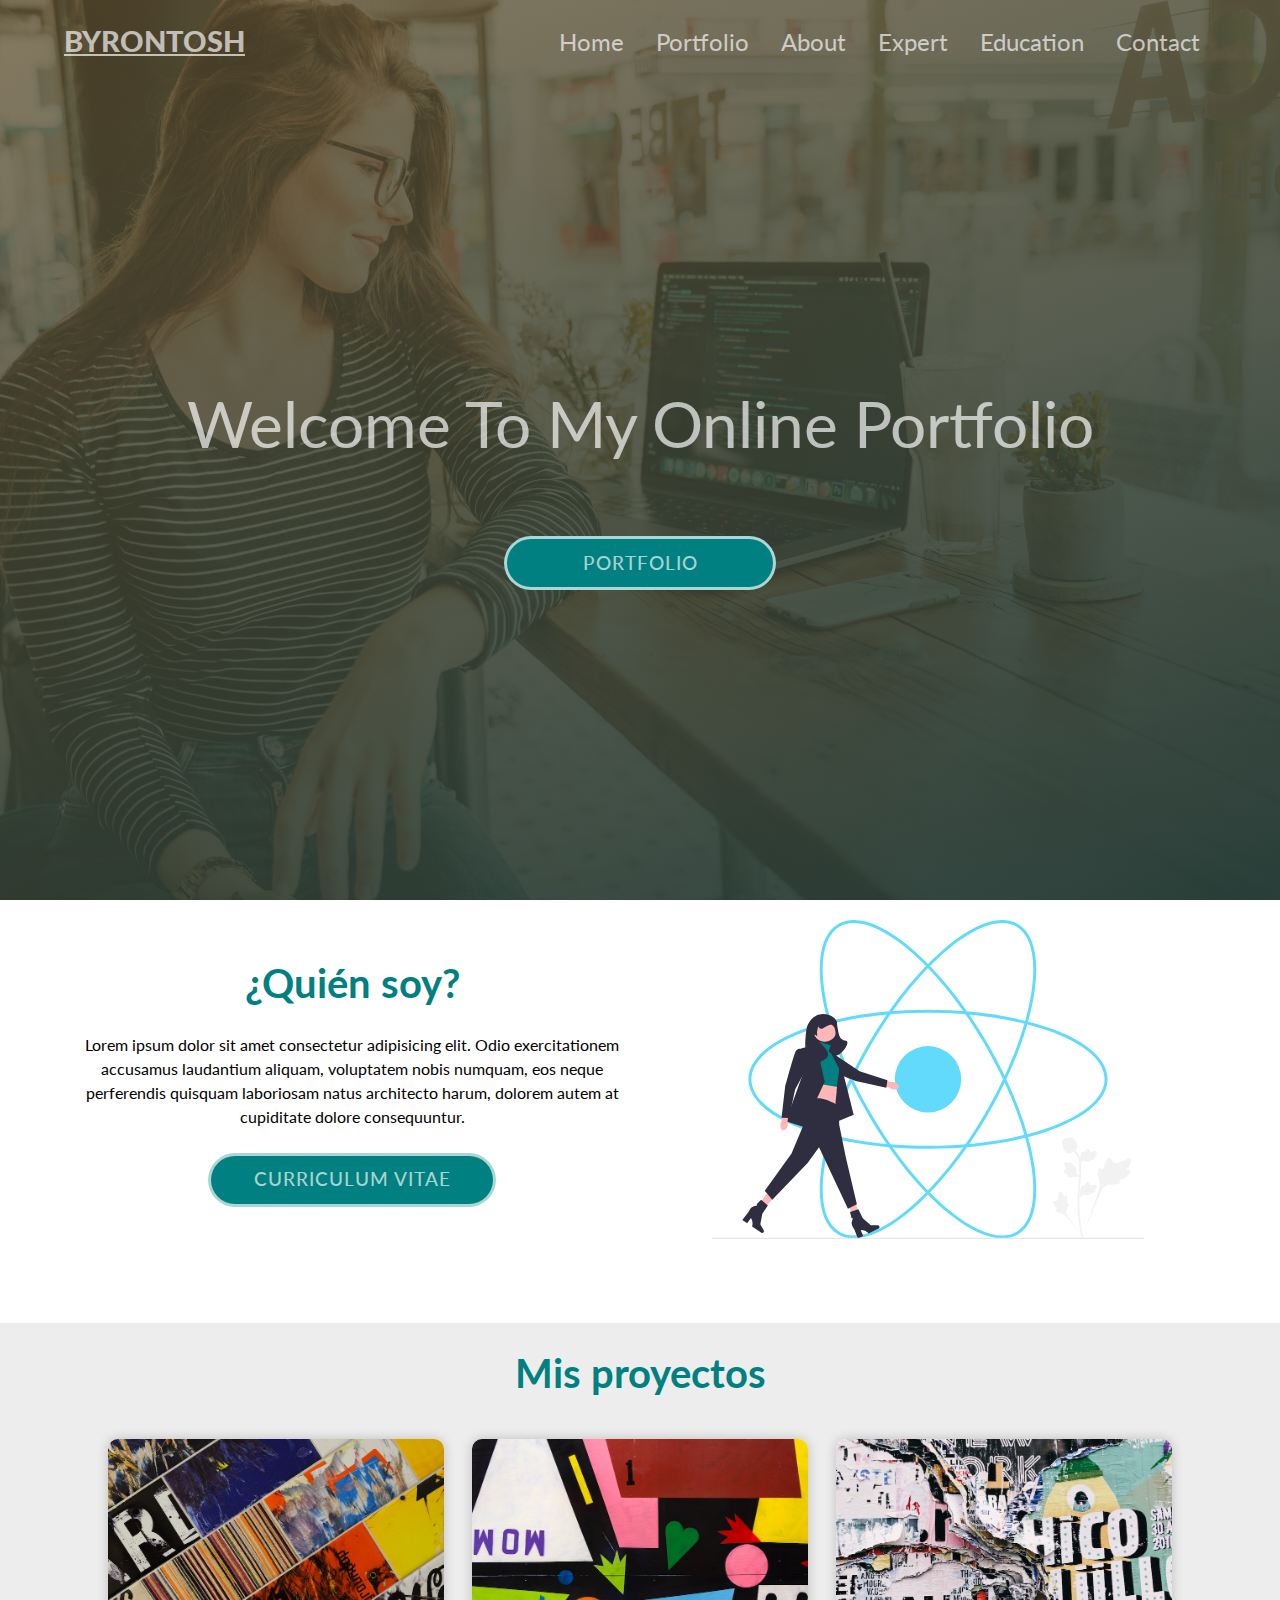
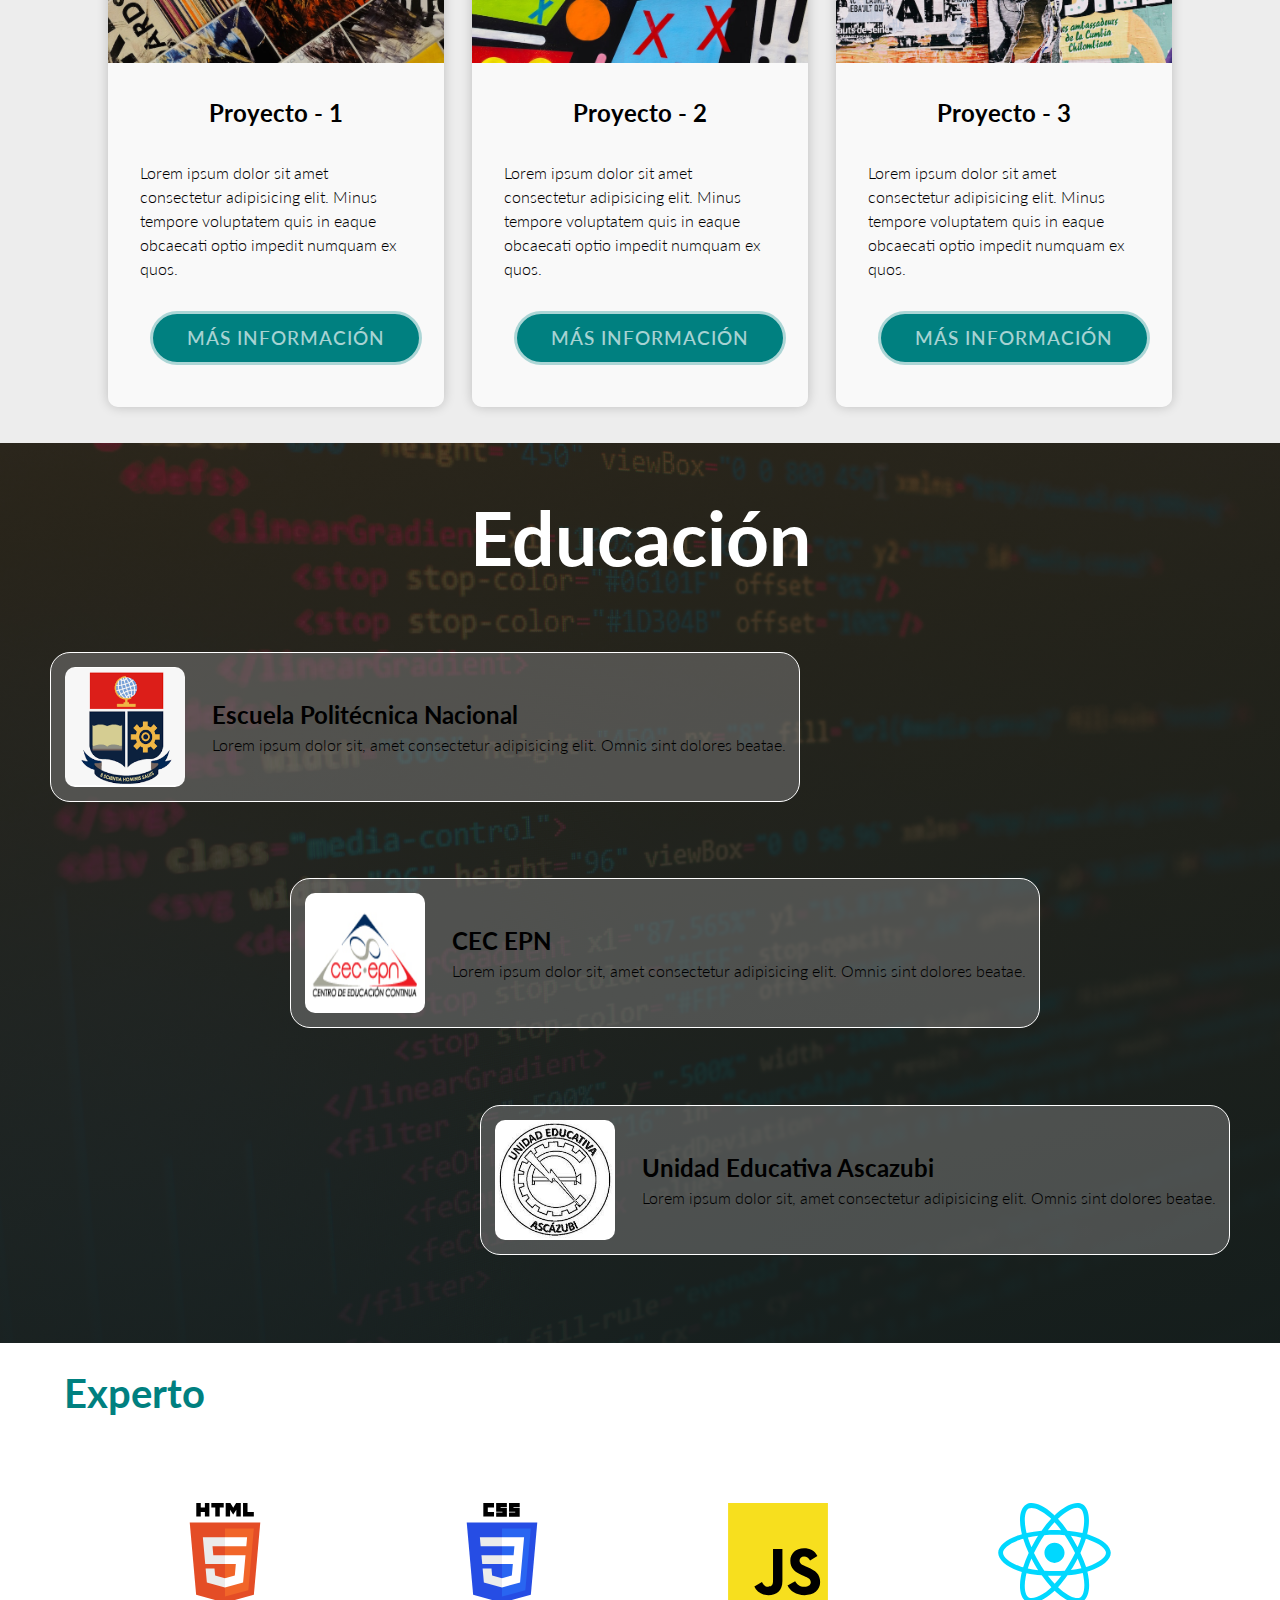
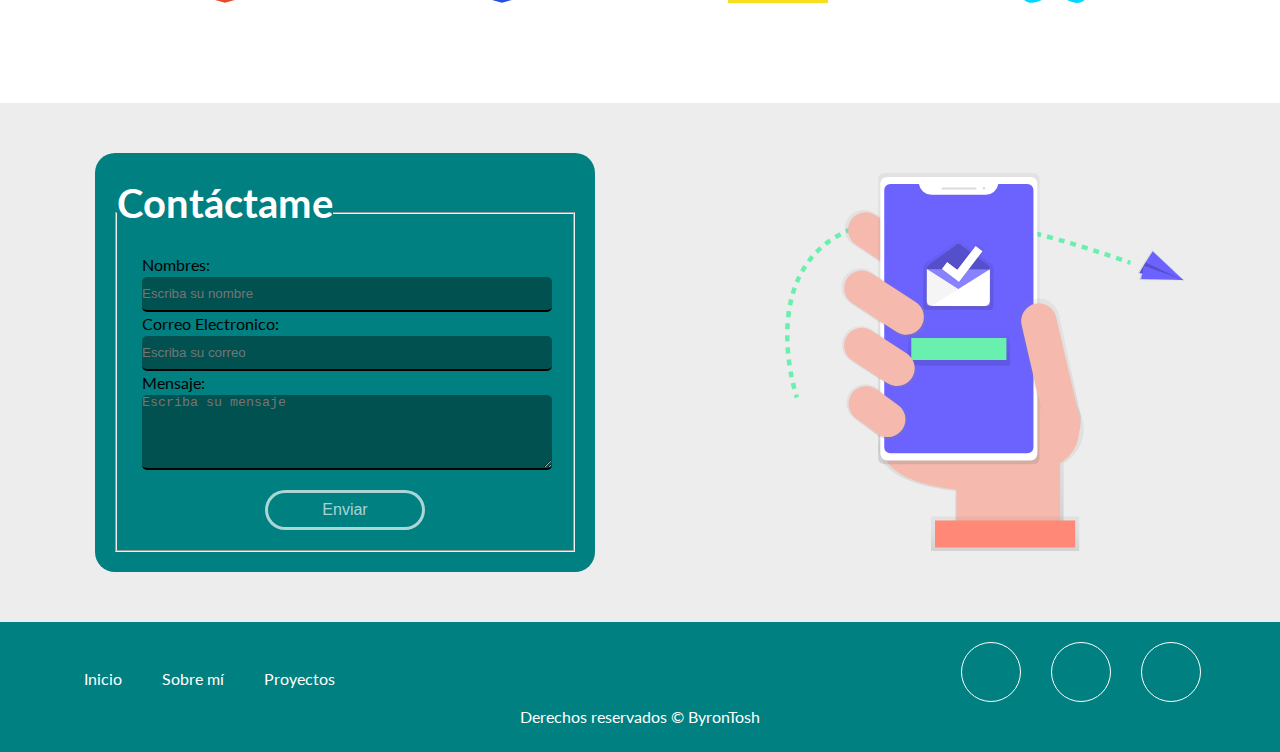
<file: index.html>
<!DOCTYPE html>
<html lang="en">

<head>
	<meta charset="UTF-8" />
	<meta http-equiv="X-UA-Compatible" content="IE=edge" />
	<meta name="viewport" content="width=device-width, initial-scale=1.0" />


	<!-- https://cdnjs.com/libraries/font-awesome -->

	<!-- https://fontawesome.com/icons -->
	
	<link rel="stylesheet" href="https://cdnjs.cloudflare.com/ajax/libs/font-awesome/6.1.2/css/all.min.css"
	integrity="sha512-1sCRPdkRXhBV2PBLUdRb4tMg1w2YPf37qatUFeS7zlBy7jJI8Lf4VHwWfZZfpXtYSLy85pkm9GaYVYMfw5BC1A=="
	crossorigin="anonymous" referrerpolicy="no-referrer" />

	<link rel="stylesheet" href="style.css" />

	<!-- https://www.flaticon.es/ -->
	<link rel="shortcut icon" href="https://cdn-icons-png.flaticon.com/512/1356/1356479.png" type="image/x-icon">

	<title>Portfolio-Flexbox</title>

</head>

<body>

	<!-- HEADER SECTION SATRTS -->
	<header class="header">

		<nav class="navbar">
			<div class="container">
				<div class="logo">Byrontosh</div>
				<ul class="menu">
					<li><a href="#navbar">Home</a></li>
					<li><a href="#portfolio">Portfolio</a></li>
					<li><a href="#about">About</a></li>
					<li><a href="#expert">Expert</a></li>
                    <li><a href="#education">Education</a></li>
					<li><a href="#contact">Contact</a></li>
				</ul>
			</div>
		</nav>

		<div class="showcase">
			<div class="container-2">
				<div class="showcase-box">
					<h1>Welcome to my online portfolio</h1>
					<a href="#portfolio" class="btn btn-light">Portfolio</a>
				</div>
			</div>
		</div>

	</header>
	<!-- HEADER SECTION ENDS -->



    <!-- MAIN SECTION STARTS  -->
	<main class="main">



		<!-- ABOUT SECTION STARTS  -->
		<section class="about container" id="about">
			<div class="about__texts">
				<h2 class="title">¿Quién soy?</h2>
				<p class="about__paragraph">Lorem ipsum dolor sit amet consectetur adipisicing elit. Odio exercitationem
					accusamus laudantium aliquam, voluptatem nobis numquam, eos neque perferendis quisquam laboriosam
					natus architecto harum, dolorem autem at cupiditate dolore consequuntur.</p>
				<a href="#" class="btn btn-about">curriculum vitae</a>
			</div>
			<figure class="about__img">
				<img src="./images/girl.svg" class="about__picture">
			</figure>
		</section>
		<!-- ABOUT SECTION ENDS  -->



		<!-- PORTFOLIO SECTION STARTS  -->
		<section class="portfolio" id="portfolio">
			<div class="portfolio__container container">
				
				<h2 class="title">Mis proyectos</h2>

				<div class="portfolio__cards">
					<article class="portfolio__card">
						<img src="./images/portfolio-1.jfif" class="portfolio__picture">
						<div class="portfolio__texts">
							<h3 class="portfolio__title">Proyecto - 1</h3>
							<p class="portfolio__paragraph">Lorem ipsum dolor sit amet consectetur adipisicing elit.
								Minus tempore voluptatem quis in eaque obcaecati optio impedit numquam ex quos.</p>
							<a href="#" class="btn btn-portfolio">Más información</a>
						</div>
					</article>

					<article class="portfolio__card">
						<img src="./images/portfolio-2.jfif" class="portfolio__picture">
						<div class="portfolio__texts">
							<h3 class="portfolio__title">Proyecto - 2</h3>
							<p class="portfolio__paragraph">Lorem ipsum dolor sit amet consectetur adipisicing elit.
								Minus tempore voluptatem quis in eaque obcaecati optio impedit numquam ex quos.</p>
							<a href="#" class="btn btn-portfolio">Más información</a>
						</div>
					</article>

					<article class="portfolio__card">
						<img src="./images/portfolio-3.jfif" class="portfolio__picture">
						<div class="portfolio__texts">
							<h3 class="portfolio__title">Proyecto - 3</h3>
							<p class="portfolio__paragraph">Lorem ipsum dolor sit amet consectetur adipisicing elit.
								Minus tempore voluptatem quis in eaque obcaecati optio impedit numquam ex quos.</p>
							<a href="#" class="btn btn-portfolio">Más información</a>
						</div>
					</article>
				</div>
			</div>
		</section>
		<!-- PORTFOLIO SECTION ENDS  -->

		<!-- START OF EDUCACION -->
        <section class="educacion" id="education">

            <h2 class="title">Educación</h2>

            
            <article class="cursos curso1">

                <img src="./images/EPN.PNG" alt="Escuela Politecnica Nacional">

                <div class="cursos-contenido">
                <h3 class="educacion__title">Escuela Politécnica Nacional</h3>
                <p class="educacion__paragraph">Lorem ipsum dolor sit, amet consectetur adipisicing elit. Omnis sint dolores beatae.</p>
                </div>
                
            </article>

            <article class="cursos curso2">

                <img src="./images/CEC.PNG" alt="Escuela Politecnica Nacional">

                <div class="cursos-contenido">
                <h3 class="educacion__title">CEC EPN</h3>
                <p class="educacion__paragraph">Lorem ipsum dolor sit, amet consectetur adipisicing elit. Omnis sint dolores beatae.</p>
                </div>
                
            </article>

            <article class="cursos curso3">

                <img src="./images/images.jfif" alt="Escuela Politecnica Nacional">

                <div class="cursos-contenido">
                <h3 class="educacion__title">Unidad Educativa Ascazubi</h3>
                <p class="educacion__paragraph">Lorem ipsum dolor sit, amet consectetur adipisicing elit. Omnis sint dolores beatae.</p>
                </div>
                
            </article>
        </section>

        <!-- FIN OF EDUCACION -->



		<!-- LANGUAGES SECTION STARTS  -->
		<section class="languages" id="expert">
			
			<div class="container">
				<h2 class="title">Experto</h2>
				<div class="languages__container">
					<img src="./images/html-5.svg" class="languages__picture">
					<img src="./images/css-3.svg" class="languages__picture">
					<img src="./images/javascript.svg" class="languages__picture">
					<img src="./images/react.svg" class="languages__picture">
				</div>
			</div>

		</section>
		<!-- LANGUAGES SECTION ENDS  -->


	</main>
	<!-- MAIN SECTION ENDS  -->

    <section class="contacto" id="contact">
        <form action="">
            <fieldset>
                <legend><h2 class="title">Contáctame</h2></legend>
                <label for="nombre" class="form-label">Nombres: </label>
                <input type="text" id="nombre" class="form-input" placeholder="Escriba su nombre">
                
                <label for="correo" class="form-label">Correo Electronico:  </label>
                <input type="email" id="correo" class="form-input" placeholder="Escriba su correo">
    
                <label for="mensaje" class="form-label">Mensaje:  </label>
                <textarea type="mensaje" id="mensaje" class="form-textarea" placeholder="Escriba su mensaje"></textarea>
    
                <input type="submit" class="btn-submit" value="Enviar">
            </fieldset>
        </form>
        <figure class="footer__img">
            <img src="./images/mail.svg" class="footer__picture">
        </figure>
    </section>

	<!-- FOOTER SECTION STARTS  -->
	<footer class="footer">
		
		<div class="footer__container container">
			<div class="footer__texts">
                <nav class="footer__nav">
					<a href="#" class="footer__link">Inicio</a>
					<a href="#about" class="footer__link">Sobre mí</a>
					<a href="#portfolio" class="footer__link">Proyectos</a>
				</nav>
				<div class="footer__icons">
					<a href="#" class="footer__icon fab fa-facebook-f"></a>
					<a href="#" class="footer__icon fab fa-twitter"></a>
					<a href="#" class="footer__icon fab fa-instagram"></a>
				</div>
			</div>
            <p class="footer__copy">Derechos reservados &copy; ByronTosh</p>
		</div>
	</footer>
	<!-- FOOTER SECTION STARTS  -->

</body>

</html>
</file>
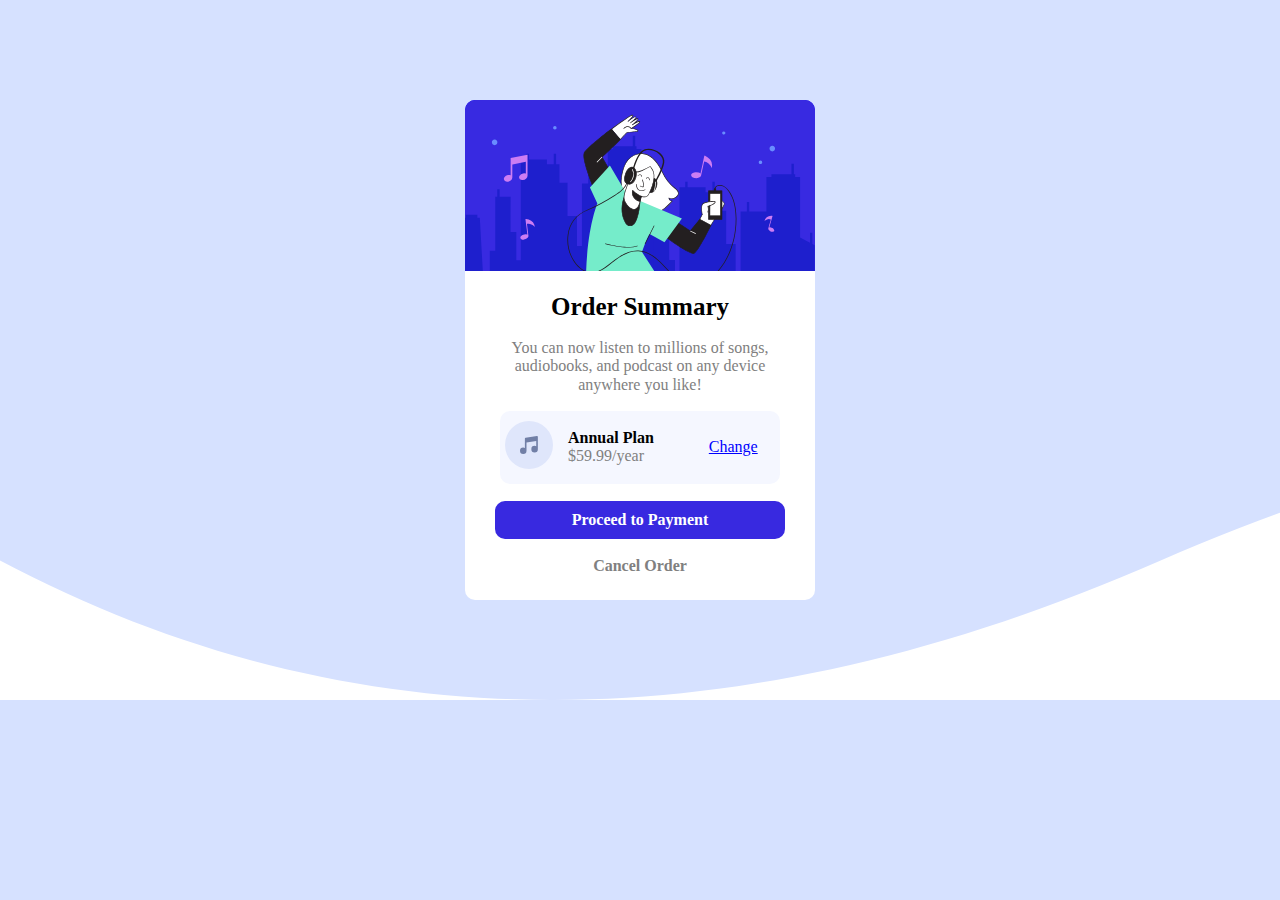
<file: CLASE 9/index.html>
<!DOCTYPE html>
<html lang="es">
<head>
    <meta charset="UTF-8">
    <meta http-equiv="X-UA-Compatible" content="IE=edge">
    <meta name="viewport" content="width=device-width, initial-scale=1.0">
    <title>Laboratorio Clase 9</title>
    <link rel="stylesheet" href="images/estilos.css">
    <link rel="stylesheet" href="images/normalize.css">
</head>
<body class="body">
    <main class="main">
        <div>
            <img src="images/illustration-hero.svg" alt="" class="imagen">
        </div>
        <h1 class="titulo">
            Order Summary
        </h1>
        <p class="parrafo">
            You can now listen to millions of songs, audiobooks, and podcast on any device anywhere you like!
        </p>
        <section class="seccion">
            <div class="imagen2">
                <img src="images/icon-music.svg" alt="">
            </div>
            <div class="div">
                <h2 class="titulo2">
                    Annual Plan
                </h2>
                <p class="parrafo2">
                    $59.99/year
                </p>
            </div>
            <a href="#" class="change">
                Change
            </a>
        </section>
        <div class="payment"> 
            <h4 >
                Proceed to Payment
            </h4>
        </div>
        <h4 class="cancel">
            Cancel Order 
        </h4>
    </main>
</body>
</html>
</file>
<file: style.css>
@import url('https://fonts.googleapis.com/css2?family=Lato:wght@100;300;400;700;900&display=swap');


/* Variables */
:root{
    --primary:#ffffffac;
    --secondary: #008080;
    --portfolio: #d4d3d369;
}


/* Glabal styles */
* {
	margin: 0;
    padding: 0;
	box-sizing: border-box;
    list-style: none;
    text-decoration: none;
}

/* styles to BODY  */
body {
    font-family: 'Lato', sans-serif;
	line-height: 1.5;
}

/* styles to HTML  */
html {
    scroll-behavior: smooth;
}



/* Start of HEADER styles */
.header{
    width: 100%;
    height: 100vh;
    background-image: linear-gradient(-20deg, #243b37f5 0%, #615130c0 100%), url('./images/showcase.jfif');
    background-repeat: no-repeat;
    background-size: cover;
    background-position: top;
    color: var(--primary);
}
.container {
    width: 90%;
    max-width: 1200px;
    margin: 0 auto;
    padding: 20px 0;  
    /* border: 1px solid red; */
}
.navbar .container {
    display: flex;
    justify-content: space-between;
    align-items: center;
    /* border: 1px solid blue; */
}
.logo {
    font-size: 1.8rem;
    text-transform: uppercase;
    font-weight: 900;
    text-decoration: underline;
}
.menu a {
    color: var(--primary);
    font-size: 1.5rem;
    font-weight: 400;
}
.menu a:hover{
    color: var(--secondary);
    text-decoration: underline;
}
.container .menu {
    display: flex;
    /* border: 1px solid yellow; */
}
.menu li {
    margin: 0 1rem;
}
.showcase{
    /* border: 1px solid blue; */
    width: 80%;
    height: calc(100vh - 100px);
    margin: 0 auto;
    display: flex;
    justify-content: center;
    align-items: center;
}
.showcase-box h1 {
    font-size: 4rem;
	font-weight: 400;
	text-transform: capitalize;
    margin-bottom: 1em;
}
.btn {
    display: block;
	font-size: 1.2rem;
	text-transform: uppercase;
    text-align: center;
	padding: .5em 1.5em;
	cursor: pointer;
	font-weight: 500;
	letter-spacing: 1px;
	border-radius: 50px;
}
.btn-light {
    width: 30%;
    margin:0 auto;
	background: var(--secondary);
	border: .2em solid var(--primary);
	color: var(--primary);
}
.btn-light:hover {
    background: #000000c5;
	border: .2em solid var(--secondary);
	color: var(--secondary);
    transition: all 0.8s;
}
/* End of HEADER styles */






/* Start of ABOUT styles */
.about {
    display: flex;
    justify-content: space-between;
    align-items: center;
    flex-wrap: wrap;
    /* border: 1px solid blue; */
}
.about__texts{
    width: 50%;
    text-align: center;
    /* border: 1px solid red; */
}
.title{
    font-size: 2.5rem;
    margin-bottom: 20px;
    color: var(--secondary);
}
.about__paragraph{
    line-height: 1.5;
    margin-bottom: 1.5rem;
}
.about__img{
    width: 50%;
    text-align: center;
    /* border: 1px solid green; */
}
.about__picture{
    max-width: 75%;
}
.btn-about {
    width: 50%;
    margin:0 auto;
	background: var(--secondary);
	border: .2em solid var(--primary);
	color: var(--primary);
}
.btn-about:hover {
    background: #000000e3;
	border: .2em solid var(--secondary);
	color: var(--secondary);
    transition: all 0.8s;
}
/* End of ABOUT styles */




/* Start of PORTFOLIO styles */
.portfolio{
    background: var(--portfolio);
    margin-top: 4rem;
}
.portfolio .title {
    text-align: center;
}
.portfolio__cards{
    display: flex;
    padding: 1em;
    justify-content: space-evenly;
    flex-wrap: wrap;
    /* border: 1px solid red; */
}
.portfolio__card{
    width: 30%;
    height: 100%;
    background: var(--primary);
    box-shadow: 0 0 12px rgba(0,0,0, .2);
    border-radius: 10px;
    overflow: hidden;
    /* border: 1px solid blue; */
}
.portfolio__picture{
    width: 100%;
    height: 50%;
    display: block;
    object-fit: cover;
}
.portfolio__texts{
    padding: 2em;
}
.portfolio__title{
    font-size: 1.5rem;
    text-align: center;
    color: black;
}
.portfolio__paragraph{
    font-weight: 300;
    margin: 30px 0;
}
.btn-portfolio {
    width: 100%;
    margin: .5em;
	background: var(--secondary);
	border: .2em solid var(--primary);
	color: var(--primary);
}
.btn-portfolio:hover {
    background: #000000e3;
	border: .2em solid var(--secondary);
	color: var(--secondary);
    transition: all 0.8s;
}
/* End of PORTFOLIO styles */

/* <!-- START OF EDUCACION --> */
.educacion{
    width: 100%;
    height: 100vh;
    background-image: linear-gradient(-10deg, #141d1bf5 0%, #2d2617c0 100%), url('./images/educacion.jpg');
    background-size: cover;
    display: flex;
    flex-flow: column nowrap;
    justify-content: space-around;
}
.educacion .title{
    width: 100%;
    height: 75px;
    color: white;
    text-align: center;
    font-size: 75px;
}
.educacion__title{
    font-size: 1.5rem;
    color: black;
}
.educacion__paragraph{
    font-weight: 300;
}

.cursos{
    background:rgba(128, 128, 128, 0.5);
    display: flex;
    flex-flow: row nowrap;
    width: 750px;
    height: 150px;
    justify-content: space-around;
    align-items:center;
    border-radius: 20px;
    border: 1px solid white;
    margin-left: 50px;
}
.cursos:hover{
    transition: .5s;
    background: white;
    border: 3px solid black;
}
.cursos-contenido{
    display: flex;
    flex-direction: column;
    justify-content:center;
}

.curso1{
    align-self: flex-start;
}

.curso2{
    align-self: center;
}

.curso3{
    align-self: flex-end;
    margin-right: 50px;
    margin-bottom: 50px;
}

.cursos img{
    height: 120px;
    width: 120px;
    border-radius: 10px;
}
/* <!-- END OF EDUCACION --> */

/* Start of LANGUAGES styles */
.languages__container{
    margin: 5rem 0;
    display: flex;
    justify-content: space-evenly;
    flex-wrap: wrap;
    /* border: 1px solid blue; */
}
.languages__picture{
    width: 20%;
    height: 100px;
    /* border: 1px solid red; */
}
/* End of LANGUAGES styles */


/*Start of CONTACTO*/

.contacto{
    width: 100%;
    background: #d4d3d369;
    display: flex;
    flex-flow: row wrap;
    align-items: center;
    justify-content: space-around;
}
.contacto form{
    width: 500px;
    background: var(--secondary);
    padding: 20px;
    border-radius: 20px;
    margin: 50px;
}
.contacto form fieldset{
    display: flex;
    flex-flow: column wrap;
}
.contacto legend{
    border-radius: 20px;
}
.contacto .title{
    color: white;
}
.contacto .form-label{
    display: block;
    margin-left: 25px;
}
.contacto .form-input{
    display: block;
    margin-left: 25px;
    width: 90%;
    height: 35px;
    border-radius: 5px;
    border: none;
    border-bottom:2.5px solid black;
    background: #015151;
}
.contacto .form-textarea{
    display: block;
    margin-left: 25px;
    width: 90%;
    height: 75px;
    border-radius: 5px;
    border: none;
    border-bottom:2.5px solid black;
    background: #015151;
}

.contacto .btn-submit{
    width: 35%;
    margin: 20px;
    height: 40px;
    border-radius: 20px;
    font-size: 16px;
    align-self: center;
	background: var(--secondary);
	border: .2em solid var(--primary);
	color: var(--primary);
}

.contacto .btn-submit:hover{
    background: rgba(0, 0, 0, 0.719);
    transition: .5s;
}


/*End of CONTACTO*/

/* Start of FOOTER styles */
.footer{
    background: var(--secondary);
    color: #fff;
    text-align: center;
    /* border: 5px solid violet; */
}
.footer__container{
    --color-primary: #fff;
    display: flex;
    justify-content: center;
    align-items: center;
    flex-wrap: wrap;
    /* border: 1px solid red; */
}
.footer__texts{
    width: 100%;
    line-height: 5.5rem;
    display: flex;
    justify-content: space-between;
    align-items: center;
    flex-flow: row wrap;
    /* border: 1px solid violet; */
}
.footer__texts .title {
    color: var(--color-primary);
}
.footer__icons{
    width: 70%;
    height: 60px;
    display: flex;
    justify-content: right;
    align-items: center;
}
.footer__icon{
    display: inline-block;
    font-size: 2rem;
    margin: 0 15px;
    color: var(--primary);
    width: 60px;
    height: 60px;
    border: 1px solid var(--color-primary);
    border-radius: 50%;
}
.footer__icon.fab{
    line-height: 60px;
}
.footer__icon:hover{
    background: #000000e3;
	color: var(--secondary);
    transition: all 0.8s;
}
.footer__nav{
    height: 40px;
    display: flex;
    flex-flow: row wrap;
    justify-content: center;
    align-items: center;
    margin-top: 15px;
}
.footer__link{
    display: flex;
    justify-content: center;
    align-items: center;
    height: 30px;
    color: #fff;
    margin: 0 20px;
}
.footer__link:hover{
    text-decoration: underline;
    color: #000000e3;
}

.footer__img{
    width: 500px;
    /* border: 1px solid yellow; */
}
.footer__picture{
    width: 400px;
    margin: 25px;
}
figure{
    display: flex;
    justify-content: center;
    align-items: center;
}
.footer__copy{
    height: 30px;
    display: flex;
    justify-content: center;
    align-items: center;
}

/* End of PORTFOLIO styles */





/* Media queries */
@media screen and (max-width: 768px) {

    /* Start of HEADER styles */
    .navbar .container {
        display: flex;
        flex-direction: column;
        align-items: center;
        row-gap: 1.5rem;
    }
    .menu a {
        color: var(--primary);
        font-size: .9rem;
    }
    .menu li {
        margin-left: 1rem;
    }
    .showcase-box h1 {
        font-size: 2rem;
        text-align: center;
    }
    .btn-light {
        width: 100%;
    }

    /* End of HEADER styles */



    /* Start of ABOUT styles */
    .about__texts{
        width: 100%;
    }
    .about__img{
        width: 100%;
    }
    .btn-about {
        width: 100%;
    }
    .about {
        row-gap: 50px;
    }
    /* End of ABOUT styles */


    /* Start of PORTFOLIO styles */
    .portfolio__cards{
        row-gap: 2rem;
    }
    .portfolio__card{
        width: 100%;
    }
    .portfolio__texts .btn {
        font-size: .8rem;
    }
    .btn-portfolio {
        margin-bottom: 1em;
    }
    /* End of PORTFOLIO styles */


    /* Start of LANGUAGES styles */
    .languages__container{
        margin: 0;
        row-gap: 2rem;
    }
    .languages__picture{
        width: 40%;
        height: 100px;
    }
    /* End of LANGUAGES styles */


    /* Start of FOOTER styles */
    .footer__texts{
        width: 100%;
    }
    .footer__img{
        width: 100%;
    }
    .footer__texts{
        width: 100%;
        line-height: 5.5rem;
        display: flex;
        justify-content: center;
        align-items: center;
        flex-flow: row wrap;
        /* border: 1px solid violet; */
    }
    .footer__icons{
        display: flex;
        align-items: center;
        justify-content: center;
    }
    /* End of FOOTER styles */


    /* START OF EDUCATION*/
    .cursos{
        background:rgba(128, 128, 128, 0.5);
        display: flex;
        flex-flow: row nowrap;
        width: 650px;
        height: 150px;
        justify-content: space-around;
        align-items:center;
        border-radius: 20px;
        border: 1px solid white;
        margin: 5px 0;
    }

    .cursos img{
        width: 100px;
        height: 100px;
        margin: 0 25px;
    }

    .curso1{
        align-self: center;
    }
    
    .curso2{
        align-self: center;
    }
    
    .curso3{
        align-self: center;
    }
}
</file>
<file: CLASE 9/images/estilos.css>
* {
    margin: 0;
    box-sizing: border-box;
}

.body{
    background: url(pattern-background-desktop.svg);
    background-position:left;
    background-attachment: contain;
    background-size:cover;
}
    .main{
        background: white;
        width: 350px;
        height: 500px;
        margin: 100px auto;
        border-radius: 10px;
        display: flex;
        flex-direction: column;
        justify-content: space-between;
    }
        .imagen{
            background: blue;
            width: 100%;
            border-radius: 10px 10px 0px 0px;
        }
        .titulo{
            text-align: center;
            margin: 0px;
            font-size: 25px;
        }
        .parrafo{
            margin: 0px 30px;
            text-align: center;
            font-size: 16px;
            color: gray;
        }
        .seccion{
            background: hsl(225, 100%, 98%);
            border-radius: 10px;
            display: flex;
            flex-direction: row;
            width: 80%;
            margin: 0 auto;
            padding:5px 0px;
            display: flex;
            align-items: center;
        }
            .imagen2{
                margin: 5px;
            }
            .titulo2{
                font-size: 16px;
                display: flex;
                align-self: left;
            }
            .div{
                margin: 10px;
                margin-right: 55px;
            }
            .parrafo2{
                font-size: 16px;
                color: gray;
            }
            .change{
                color: blue;
                display: flex;
                justify-content: center;
                align-items: center;
            }
            .payment{
                background: hsl(245, 75%, 52%);
                padding: 10px;
                text-align: center;
                margin: 0px 30px;
                border-radius: 10px;
                color: white;
                font-size: 16px;
            }
        .cancel{
            text-align: center;
            margin-bottom: 25px;
            color: grey;
            font-size: 16px;
        }
</file>
